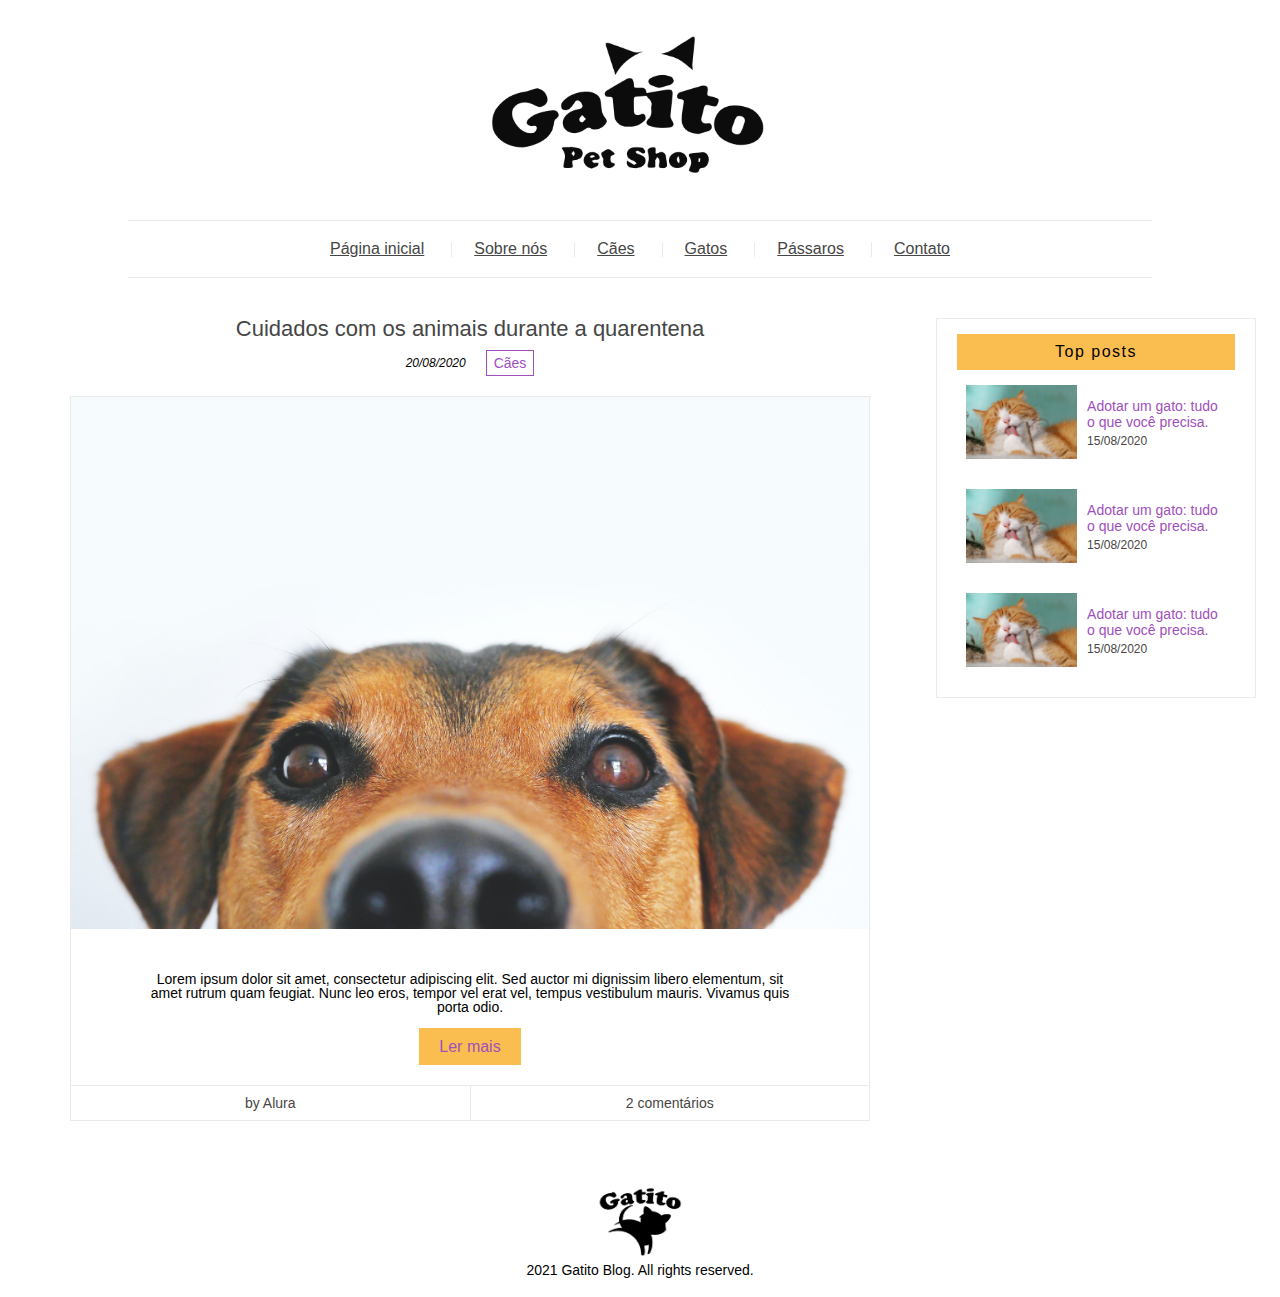
<file: index.html>
<!DOCTYPE html>
<html>
<head>
    <meta charset="UTF-8">
    <meta name="viewport" content="width=device-width, initial-scale=1.0">
    <meta http-equiv="X-UA-Compatible" content="ie=edge">
    <title>Gatito Petshop</title>
    <link rel="stylesheet" href="css/reset.css">
    <link rel="stylesheet" href="css/style.css">
</head>
<body>
    <header class="header">
        <figure class="header__logo">
            <img src="assets/img/logo.png" alt="Logo" class="header__img">
        </figure>
        <nav class="header__menu menu">
            <ul class="menu__list">
                <li class="menu__links"><a href="index.html" class="menu__link">Página inicial</a></li>
                <li class="menu__links"><a href="about.html" class="menu__link">Sobre nós</a></li>
                <li class="menu__links"><a href="collection.html" class="menu__link">Cães</a></li>
                <li class="menu__links"><a href="collection.html" class="menu__link">Gatos</a></li>
                <li class="menu__links"><a href="collection.html" class="menu__link">Pássaros</a></li>
                <li class="menu__links"><a href="contact.html" class="menu__link">Contato</a></li>
            </ul>
        </nav>
    </header>

    <main class="main">
        <div class="main__content">
            <article class="main__post">
                <a href="article.html" class="main__title">Cuidados com os animais durante a quarentena</a>
                <div class="main__subtitle">
                    <p class="main__date">20/08/2020</p>
                    <span class="main__tag">Cães</span>
                </div>
                <div class="main__details">
                    <img src="assets/img/dog.jpg" alt="Cachorro" class="main__img" />
                    <p class="main__description">Lorem ipsum dolor sit amet, consectetur adipiscing elit. Sed auctor mi dignissim libero elementum, sit amet rutrum quam feugiat. Nunc leo eros, tempor vel erat vel, tempus vestibulum mauris. Vivamus quis porta odio.</p>
                    <a href="#" class="main__btn">Ler mais</a>
                    <div class="main__info">
                        <div class="main__author">
                            <p class="main__p">by Alura</p>
                        </div>
                        <div class="main__comments">
                            <a href="#" class="main__a">2 comentários</a>
                        </div>
                    </div>
                </div>
            </article>
        </div>
        <div class="main__sidebar sidebar">
            <aside class="sidebar__top">
                <p class="sidebar__title">Top posts</p>
                <ul class="sidebar__posts">
                    <li class="sidebar__list">
												<img src="assets/img/cat.jpg" alt="Gato" class="sidebar__img">
												<div class="sidebar__details">
													<a href="" class="sidebar__post--title">Adotar um gato: tudo o que você precisa.</a>
													<p class="sidebar__post--date">15/08/2020</p>
											</div>
										</li>
										<li class="sidebar__list">
											<img src="assets/img/cat.jpg" alt="Gato" class="sidebar__img">
											<div class="sidebar__details">
												<a href="" class="sidebar__post--title">Adotar um gato: tudo o que você precisa.</a>
												<p class="sidebar__post--date">15/08/2020</p>
										</div>
									</li>
									<li class="sidebar__list">
										<img src="assets/img/cat.jpg" alt="Gato" class="sidebar__img">
										<div class="sidebar__details">
											<a href="" class="sidebar__post--title">Adotar um gato: tudo o que você precisa.</a>
											<p class="sidebar__post--date">15/08/2020</p>
									</div>
								</li>
                </ul>
            </aside>
        </div>
    </main>

    <footer class="footer">
        <img src="assets/img/footer-logo.png" alt="Footer logo" class="footer__logo" />
        <p class="footer__txt">2021 Gatito Blog. All rights reserved.</p>
    </footer>
    
</body>
</html>
</file>
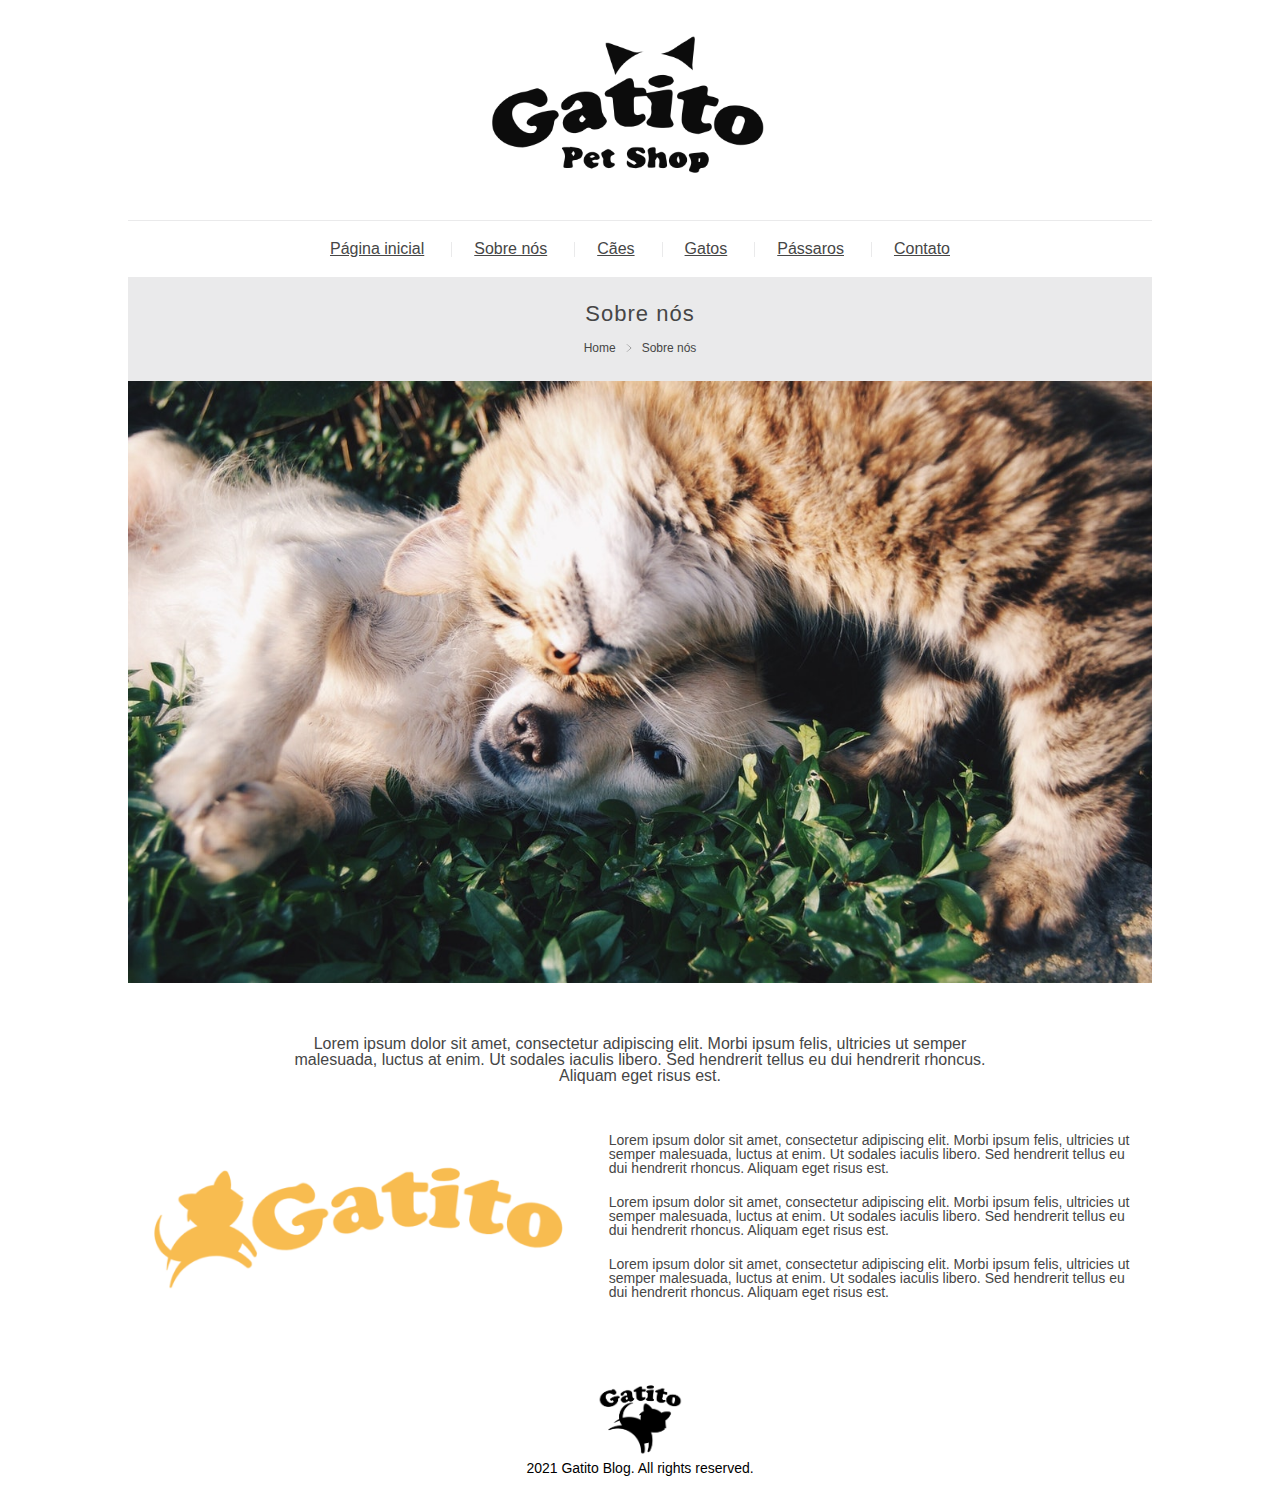
<file: about.html>
<!DOCTYPE html>
<html>
<head>
    <meta charset="UTF-8">
    <meta name="viewport" content="width=device-width, initial-scale=1.0">
    <meta http-equiv="X-UA-Compatible" content="ie=edge">
    <title>Gatito Petshop</title>
    <link rel="stylesheet" href="css/reset.css">
    <link rel="stylesheet" href="css/style.css">
</head>
<body>
    <header class="header">
        <figure class="header__logo">
            <img src="assets/img/logo.png" alt="Logo" class="header__img">
        </figure>
        <nav class="header__menu menu">
            <ul class="menu__list">
                <li class="menu__links"><a href="index.html" class="menu__link">Página inicial</a></li>
                <li class="menu__links"><a href="about.html" class="menu__link">Sobre nós</a></li>
                <li class="menu__links"><a href="collection.html" class="menu__link">Cães</a></li>
                <li class="menu__links"><a href="collection.html" class="menu__link">Gatos</a></li>
                <li class="menu__links"><a href="collection.html" class="menu__link">Pássaros</a></li>
                <li class="menu__links"><a href="contact.html" class="menu__link">Contato</a></li>
            </ul>
        </nav>
    </header>
    
    <article class="about">
        <div class="about__title">
            <h1 class="about__h1">Sobre nós</h1>
            <div class="about__breadcrumb breadcrumb">
                <a href="index.html" class="breadcrumb__link">Home</a>
                <img src="assets/img/arrow.svg" alt="Seta" class="breadcrumb__img" />
                <a href="about.html" class="breadcrumb__link">Sobre nós</a>
            </div>
        </div>
        <div class="about__content">
            <img src="assets/img/dog-cat.jpg" alt="Dog and cat" class="about__img" />
            <p class="about__intro">Lorem ipsum dolor sit amet, consectetur adipiscing elit. Morbi ipsum felis, ultricies ut semper malesuada, luctus at enim. Ut sodales iaculis libero. Sed hendrerit tellus eu dui hendrerit rhoncus. Aliquam eget risus est.</p>
            <div class="about__split">
                <img src="assets/img/about.png" alt="Gatito" class="about__img--description" />
                <div class="about__txt">
                    <p class="about__p">Lorem ipsum dolor sit amet, consectetur adipiscing elit. Morbi ipsum felis, ultricies ut semper malesuada, luctus at enim. Ut sodales iaculis libero. Sed hendrerit tellus eu dui hendrerit rhoncus. Aliquam eget risus est.</p>
                    <p class="about__p">Lorem ipsum dolor sit amet, consectetur adipiscing elit. Morbi ipsum felis, ultricies ut semper malesuada, luctus at enim. Ut sodales iaculis libero. Sed hendrerit tellus eu dui hendrerit rhoncus. Aliquam eget risus est.</p>
                    <p class="about__p">Lorem ipsum dolor sit amet, consectetur adipiscing elit. Morbi ipsum felis, ultricies ut semper malesuada, luctus at enim. Ut sodales iaculis libero. Sed hendrerit tellus eu dui hendrerit rhoncus. Aliquam eget risus est.</p>
                </div>
            </div>
        </div>
    </article>

    <footer class="footer">
        <img src="assets/img/footer-logo.png" alt="Footer logo" class="footer__logo" />
        <p class="footer__txt">2021 Gatito Blog. All rights reserved.</p>
    </footer>
    
</body>
</html>
</file>
<file: css/style.css>
.main .sidebar__post--title {
  text-decoration: none;
}

.main .sidebar__post--title:hover {
  text-decoration: underline;
}

.header {
  font-family: Arial, Helvetica, sans-serif;
}
.header__logo {
  text-align: center;
}
.header__img {
  max-width: 350px;
}
.header .menu__list {
  display: flex;
  justify-content: center;
  border-top: 1px solid #eaeaeb;
  border-bottom: 1px solid #eaeaeb;
  margin-left: auto;
  margin-right: auto;
  width: 80%;
  padding: 20px 0;
}
.header .menu__links {
  position: relative;
}
.header .menu__links:not(:last-child)::after {
  content: "";
  position: absolute;
  top: 0;
  bottom: 0;
  right: -3px;
  margin: auto;
  height: 15px;
  width: 1px;
  background-color: #eaeaeb;
}
.header .menu__link {
  padding: 0 25px;
  color: #464646;
}
.header .menu__link:hover {
  color: #A050BE;
}

.main {
  display: flex;
  justify-content: center;
  flex-wrap: wrap;
  font-family: Arial, Helvetica, sans-serif;
}
.main__content {
  width: 70%;
  padding: 40px 8px;
}
.main__post {
  text-align: center;
  max-width: 800px;
  margin-left: auto;
  margin-right: auto;
}
.main__title {
  text-decoration: none;
  font-size: 22px;
  color: #464646;
  letter-spacing: 1.5;
}
.main__title:hover {
  color: #A050BE;
}
.main__subtitle {
  display: flex;
  justify-content: center;
  align-items: center;
  margin-top: 10px;
  margin-bottom: 20px;
}
.main__date {
  margin: 0 10px;
  font-size: 12px;
  font-style: italic;
}
.main__tag {
  font-size: 14px;
  padding: 5px 7px;
  color: #A050BE;
  border: 1px solid #A050BE;
  margin: 0 10px;
}
.main__details {
  border: 1px solid #eaeaeb;
}
.main__img {
  width: 100%;
}
.main__description {
  padding: 40px 0 25px;
  max-width: 650px;
  margin-left: auto;
  margin-right: auto;
  font-size: 14px;
}
.main__btn {
  text-decoration: none;
  font-size: 16px;
  letter-spacing: 1.5;
  color: #A050BE;
  background-color: #FABE50;
  padding: 10px 20px;
  transition: 0.3s;
}
.main__btn:hover {
  color: #FABE50;
  background-color: #A050BE;
}
.main__info {
  display: flex;
  justify-content: space-between;
  align-items: center;
  border-top: 1px solid #eaeaeb;
  margin-top: 30px;
}
.main__author {
  width: 50%;
  border-right: 1px solid #eaeaeb;
}
.main__p {
  font-size: 14px;
  color: #464646;
  margin-top: 10px;
  margin-bottom: 10px;
}
.main__comments {
  width: 50%;
}
.main__a {
  text-decoration: none;
  font-size: 14px;
  color: #464646;
  margin-top: 10px;
  margin-bottom: 10px;
}
.main__a:hover {
  color: #A050BE;
}
.main__sidebar {
  width: 25%;
  padding: 40px 10px;
}
.main .sidebar__top {
  border: 1px solid #eaeaeb;
  padding: 15px 20px;
}
.main .sidebar__title {
  background-color: #FABE50;
  text-align: center;
  padding: 10px 20px;
  margin: 0;
  letter-spacing: 1.5px;
}
.main .sidebar__posts {
  margin: 0;
  padding: 0;
  list-style: none;
}
.main .sidebar__list {
  display: flex;
  justify-content: center;
  flex-wrap: wrap;
  align-items: center;
  padding: 15px 0;
}
.main .sidebar__list:not(:last-child) {
  border-bottom: 1px dashes #eaeaeb;
}
.main .sidebar__img {
  width: 40%;
}
.main .sidebar__details {
  width: 50%;
  padding-left: 10px;
}
.main .sidebar__post--title {
  font-size: 14px;
  color: #A050BE;
}
.main .sidebar__post--date {
  font-size: 12px;
  margin-top: 5px;
  color: #464646;
}

.about {
  width: 80%;
  margin: 0 auto 40px;
  font-family: Arial, Helvetica, sans-serif;
}
.about__title {
  background-color: #eaeaeb;
  text-align: center;
  padding: 20px;
}
.about__h1 {
  font-size: 22px;
  color: #464646;
  letter-spacing: 1px;
  margin-top: 5px;
  margin-bottom: 10px;
  margin-left: 0;
  margin-right: 0;
}
.about .breadcrumb {
  display: flex;
  justify-content: center;
  align-items: center;
}
.about .breadcrumb__link {
  font-size: 12px;
  text-decoration: none;
  color: #464646;
}
.about .breadcrumb__link:hover {
  text-decoration: underline;
  color: #A050BE;
}
.about .breadcrumb__img {
  width: 10px;
  margin: 8px;
}
.about__img {
  width: 100%;
  margin-bottom: 20px;
}
.about__intro {
  font-weight: 100;
  color: #464646;
  width: 70%;
  margin: 30px auto;
  text-align: center;
  font-size: 16px;
}
.about__split {
  display: flex;
  justify-content: center;
  flex-wrap: wrap;
  align-items: center;
}
.about__img--description {
  width: 45%;
}
.about__txt {
  width: calc(100% - 45%);
}
.about__p {
  font-size: 14px;
  padding: 10px 20px;
  color: #464646;
}

.footer {
  text-align: center;
  padding: 20px 0;
  font-family: Arial, Helvetica, sans-serif;
  position: relative;
  bottom: 0;
  left: 50%;
  transform: translateX(-50%);
}
.footer__logo {
  max-width: 100px;
}
.footer__txt {
  margin: auto;
  font-size: 14px;
}

/*# sourceMappingURL=style.css.map */
</file>
